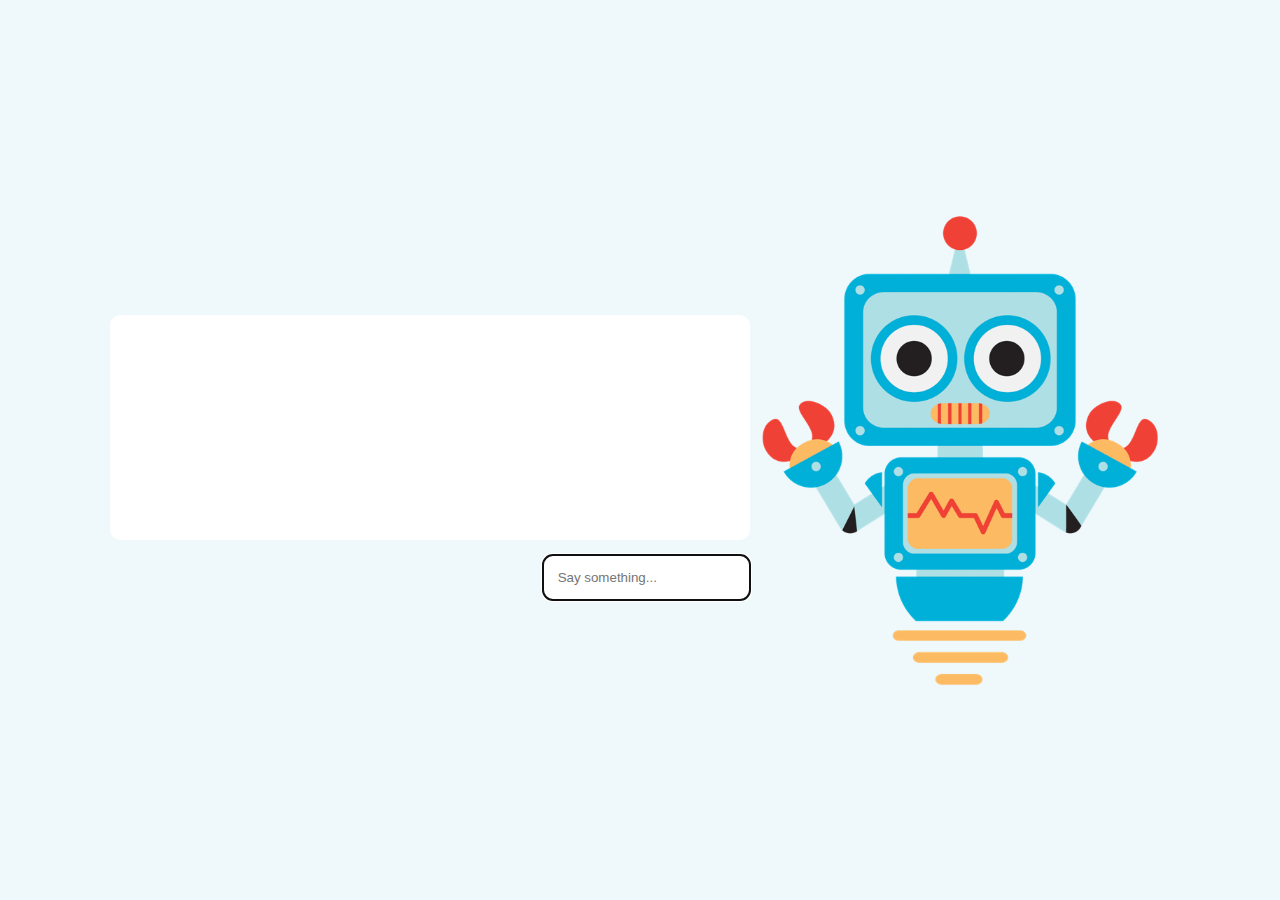
<file: chatbot-master/index.html>
<!DOCTYPE html>
<html>

<head>
	<title>Chatbot</title>
	<link rel="icon" href="bot.png" />
	<link rel="stylesheet" href="style.css" />
</head>

<body>
	<div id="container" class="container">
		<div id="chat" class="chat">
			<div id="messages" class="messages"></div>
			<input id="input" type="text" placeholder="Say something..." autocomplete="off" autofocus="true" />
		</div>
		<img src="bot.png" alt="Robot cartoon" height="500vh">
	</div>
</body>
<script type="text/javascript" src="index.js" ></script>
<script type="text/javascript" src="constants.js" ></script>
<script type="text/javascript" src="speech.js" ></script>

</html>
</file>
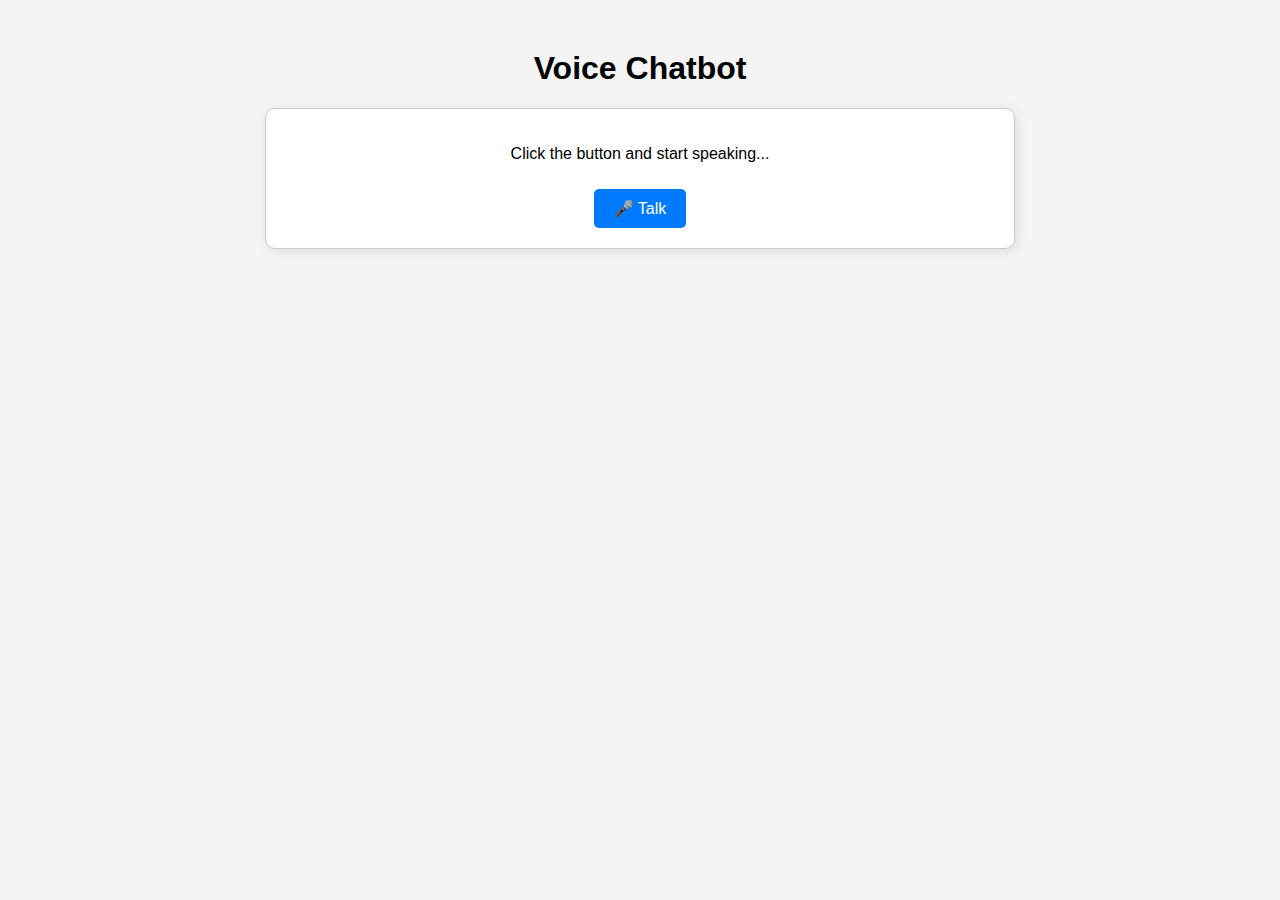
<file: voiceboot.html>
<!DOCTYPE html>
<html lang="en">
<head>
    <meta charset="UTF-8">
    <meta name="viewport" content="width=device-width, initial-scale=1.0">
    <title>Voice Chatbot</title>
    <style>
        body {
            font-family: Arial, sans-serif;
            text-align: center;
            margin: 50px;
            background-color: #f4f4f4;
        }
        #chatbox {
            width: 60%;
            margin: auto;
            padding: 20px;
            background: white;
            border: 1px solid #ccc;
            border-radius: 10px;
            box-shadow: 2px 2px 12px rgba(0,0,0,0.1);
        }
        button {
            padding: 10px 20px;
            font-size: 16px;
            cursor: pointer;
            background: #007bff;
            color: white;
            border: none;
            border-radius: 5px;
            margin-top: 10px;
        }
        button:hover {
            background: #0056b3;
        }
    </style>
</head>
<body>
    <h1>Voice Chatbot</h1>
    <div id="chatbox">
        <p id="output">Click the button and start speaking...</p>
        <button onclick="startListening()">🎤 Talk</button>
    </div>

    <script>
        const output = document.getElementById("output");
        const SpeechRecognition = window.SpeechRecognition || window.webkitSpeechRecognition;
        const recognition = new SpeechRecognition();
        
        recognition.continuous = false;
        recognition.interimResults = false;
        recognition.lang = 'en-US';

        recognition.onstart = function() {
            output.textContent = "Listening...";
        };

        recognition.onspeechend = function() {
            output.textContent = "Processing...";
            recognition.stop();
        };

        recognition.onresult = function(event) {
            let transcript = event.results[0][0].transcript.toLowerCase();
            output.textContent = "You said: " + transcript;
            respond(transcript);
        };

        recognition.onerror = function(event) {
            output.textContent = "Error: " + event.error;
        };

        function startListening() {
            recognition.start();
        }

        function respond(message) {
            let response = "I didn't understand that.";
            
            if (message.includes("hello")) {
                response = "Hello! How can I assist you today?";
            } else if (message.includes("your name")) {
                response = "I am your AI voice assistant!";
            } else if (message.includes("how are you")) {
                response = "I'm just a chatbot, but I'm doing great!";
            } else if (message.includes("what is the time")) {
                response = "The current time is " + new Date().toLocaleTimeString();
            } else if (message.includes("thank you")) {
                response = "You're welcome!";
            }

            speak(response);
        }

        function speak(text) {
            const speech = new SpeechSynthesisUtterance(text);
            speech.volume = 1;
            speech.rate = 1;
            speech.pitch = 1;
            window.speechSynthesis.speak(speech);
        }
    </script>
</body>
</html>
</file>
<file: chatbot-master/style.css>
* {
  box-sizing: border-box;
}

html {
	height: 100%;

}

body {
  font-family: 'Roboto', 'Oxygen',
    'Ubuntu', 'Cantarell', 'Fira Sans', 'Droid Sans', 'Helvetica Neue', Arial, Helvetica,
    sans-serif;
  -webkit-font-smoothing: antialiased;
  -moz-osx-font-smoothing: grayscale;
	background-color: rgba(223, 242, 247, .5);
	height: 100%;
	margin: 0;
}

span {
	padding-right: 15px;
	padding-left: 15px;
}

.container {
	display: flex;
  justify-content: center;
	align-items: center;
	width: 100%;
	height: 100%;
}

.chat {
	height: 300px;
	width: 50vw;
	display: flex;
	flex-direction: column;
  justify-content: center;
	align-items: center;
} 

::-webkit-input-placeholder { 
	color: .711 
}
 
input { 
	border: 0; 
	padding: 15px; 
	margin-left: auto;
	border-radius: 10px; 
}

.messages {
	display: flex;
	flex-direction: column;
	overflow: scroll;
	height: 90%;
	width: 100%;
	background-color: white;
	padding: 15px;
	margin: 15px;
	border-radius: 10px;
}

#bot {
	margin-left: auto;
}

.bot {
	font-family: Consolas, 'Courier New', Menlo, source-code-pro, Monaco,  
	monospace;
}

.avatar {
	height: 25px;
}

.response {
	display: flex;
	align-items: center;
	margin: 1%;
}


/* Mobile */

@media only screen and (max-width: 980px) {
  .container {
		flex-direction: column; 
		justify-content: flex-start;
	}
	.chat {
		width: 75vw;
		margin: 10vw;
	}
}
</file>
